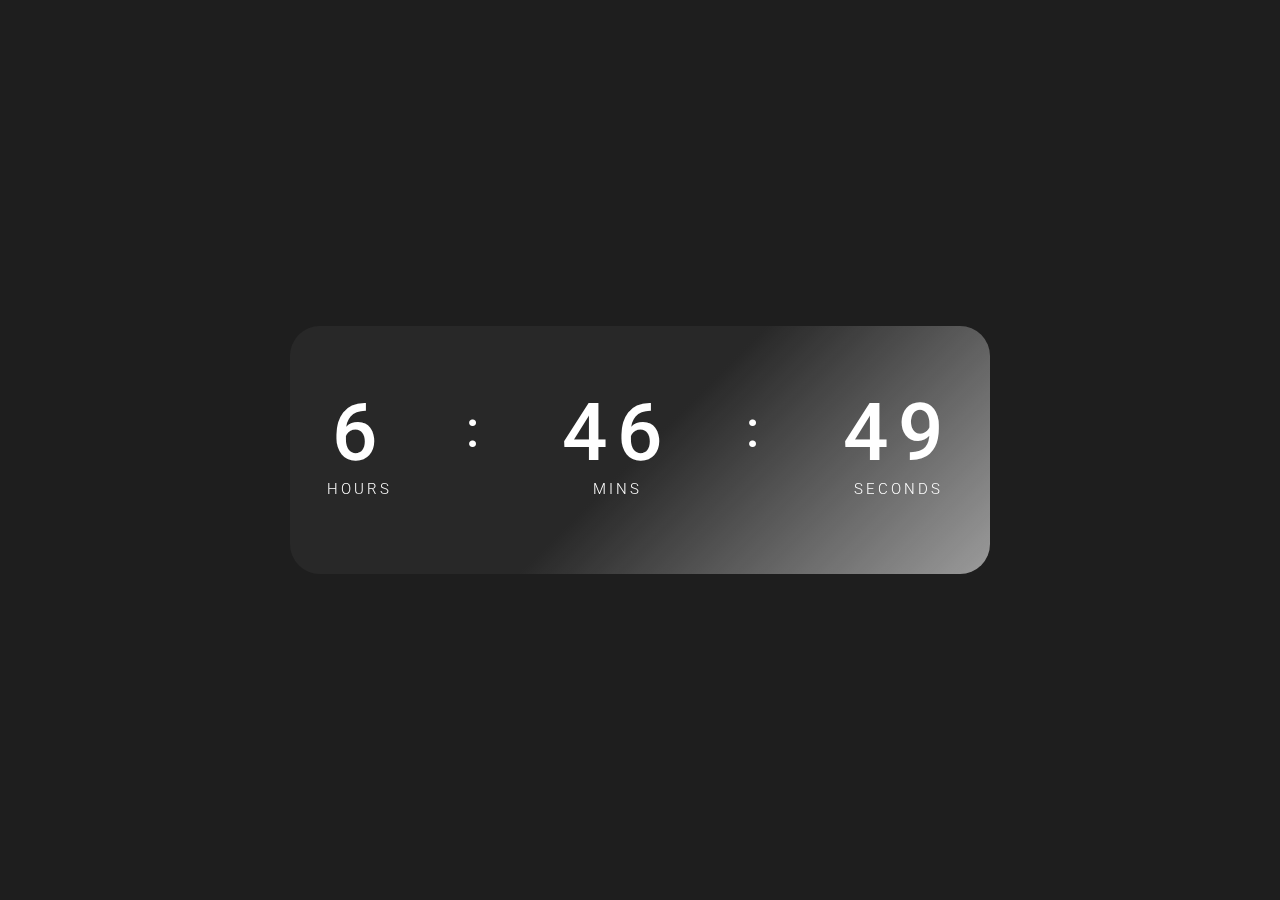
<file: DigitalClock/index.html>
<!DOCTYPE html>
<html lang="en">

<head>
    <meta charset="UTF-8">
    <meta name="viewport" content="width=device-width, initial-scale=1.0">
    <title>Digital Clock</title>
    <link rel="stylesheet" href="./style/style.css">
    <link rel="preconnect" href="https://fonts.googleapis.com">
    <link rel="preconnect" href="https://fonts.gstatic.com" crossorigin>
    <link
        href="https://fonts.googleapis.com/css2?family=Roboto:ital,wght@0,100;0,300;0,400;0,500;0,700;0,900;1,100;1,300;1,400;1,500;1,700;1,900&display=swap"
        rel="stylesheet">

</head>

<body>
    <div class="container">
        <div class="container-clock">
            <!--Hours--->
            <div>
                <span id="hours">20</span>
                <span class="text-clock">HOURS</span>
            </div>
            <p>:</p>
            <!--Minutes-->
            <div>
                <span id="mins">19</span>
                <span class="text-clock">MINS</span>
            </div>
            <p>:</p>
            <!--Seconds-->
            <div>
                <span id="seconds">45</span>
                <span class="text-clock">SECONDS</span>
            </div>
        </div>
    </div>
    <script src="./clock.js"></script>
</body>

</html>
</file>
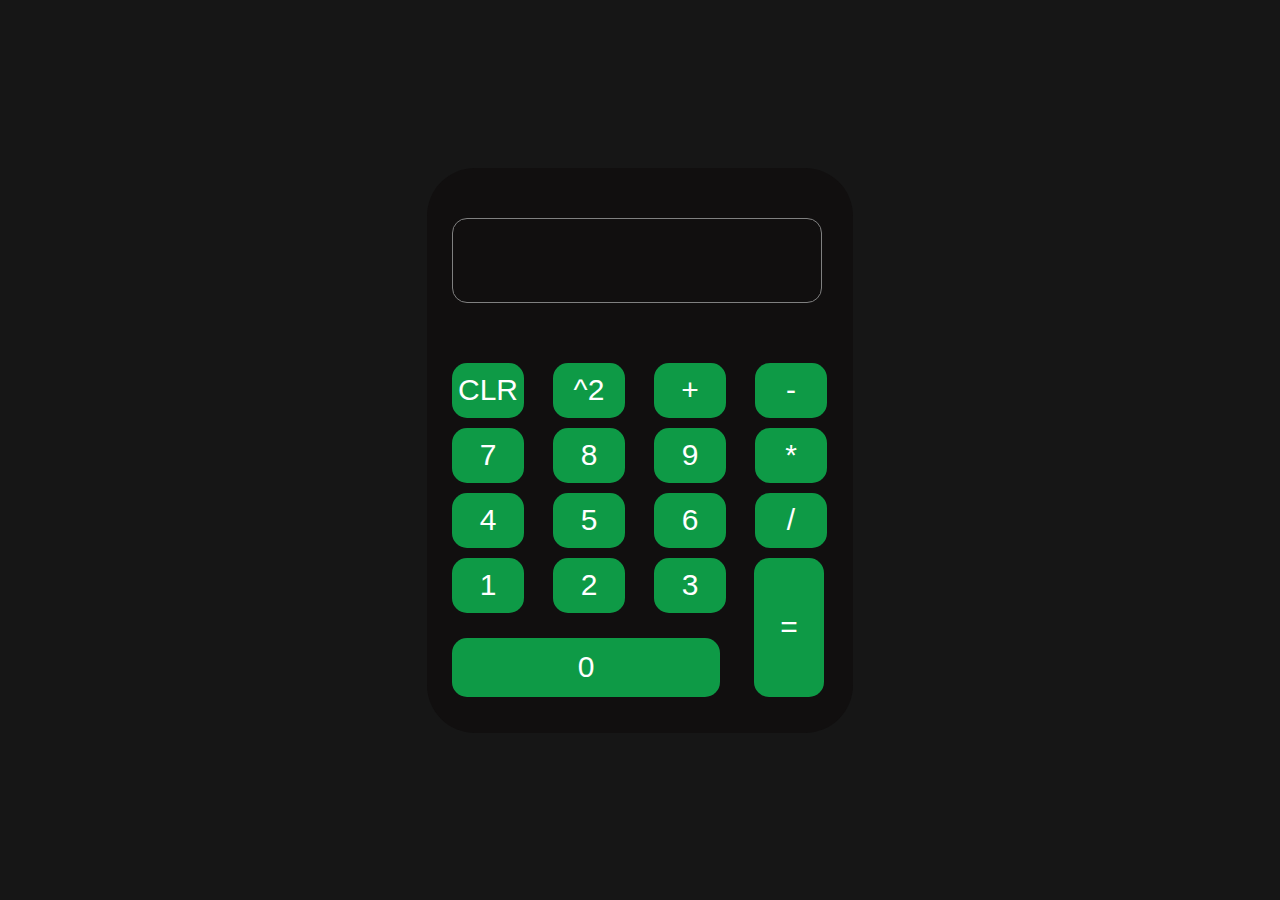
<file: KalkulatorHTML/index.html>
<!DOCTYPE html>
<html lang="en">

<head>
    <meta charset="UTF-8">
    <meta http-equiv="X-UA-Compatible" content="IE=edge">
    <meta name="viewport" content="width=device-width, initial-scale=1.0">
    <title>Kalkulator</title>
    <link rel="stylesheet" href="./css/style.css">

</head>

<body>
    <div class="container">
        <div class="container-kalk">
            <div class="container-kalk-screen">
                <div class="dzialanie" id="dzialanie">
                    <p></p>
                </div>
                <span class="znak"></span>
                <p class="currentNumber"></p>
            </div>
            <div class="container-kalk-button">

                <div class="clr-button">
                    <button class="clr">CLR</button>
                </div>

                <div class="liczba-button">
                    <button class="operator">^2</button>
                </div>

                <div class="plus-button">
                    <button class="operator">+</button>
                </div>
                <div class="minus-button">
                    <button class="operator">-</button>
                </div>
                <div class="liczba-button">

                    <button class="liczba">7</button>
                </div>
                <div class="liczba-button">
                    <button class="liczba">8</button>
                </div>
                <div class="liczba-button">

                    <button class="liczba">9</button>
                </div>
                <div class="mnozenie-button">
                    <button class="operator">*</button>
                </div>
                <div class="liczba-button">
                    <button class="liczba">4</button>
                </div>
                <div class="liczba-button">

                    <button class="liczba">5</button>
                </div>
                <div class="liczba-button">

                    <button class="liczba">6</button>
                </div>
                <div class="dzielenie-button">
                    <button class="operator">/</button>
                </div>
                <div class="liczba-button">

                    <button class="liczba">1</button>
                </div>
                <div class="liczba-button">

                    <button class="liczba">2</button>
                </div>
                <div class="liczba-button">

                    <button class="liczba">3</button>
                </div>
                <div class="rownanie-button">
                    <button class="rownanie">=</button>
                </div>
                <div class="liczba-button">
                    <button class="liczba" id="zero-button">0</button>
                </div>
            </div>
        </div>
    </div>

</body>
<script src="./kalkulator.js"></script>

</html>
</file>
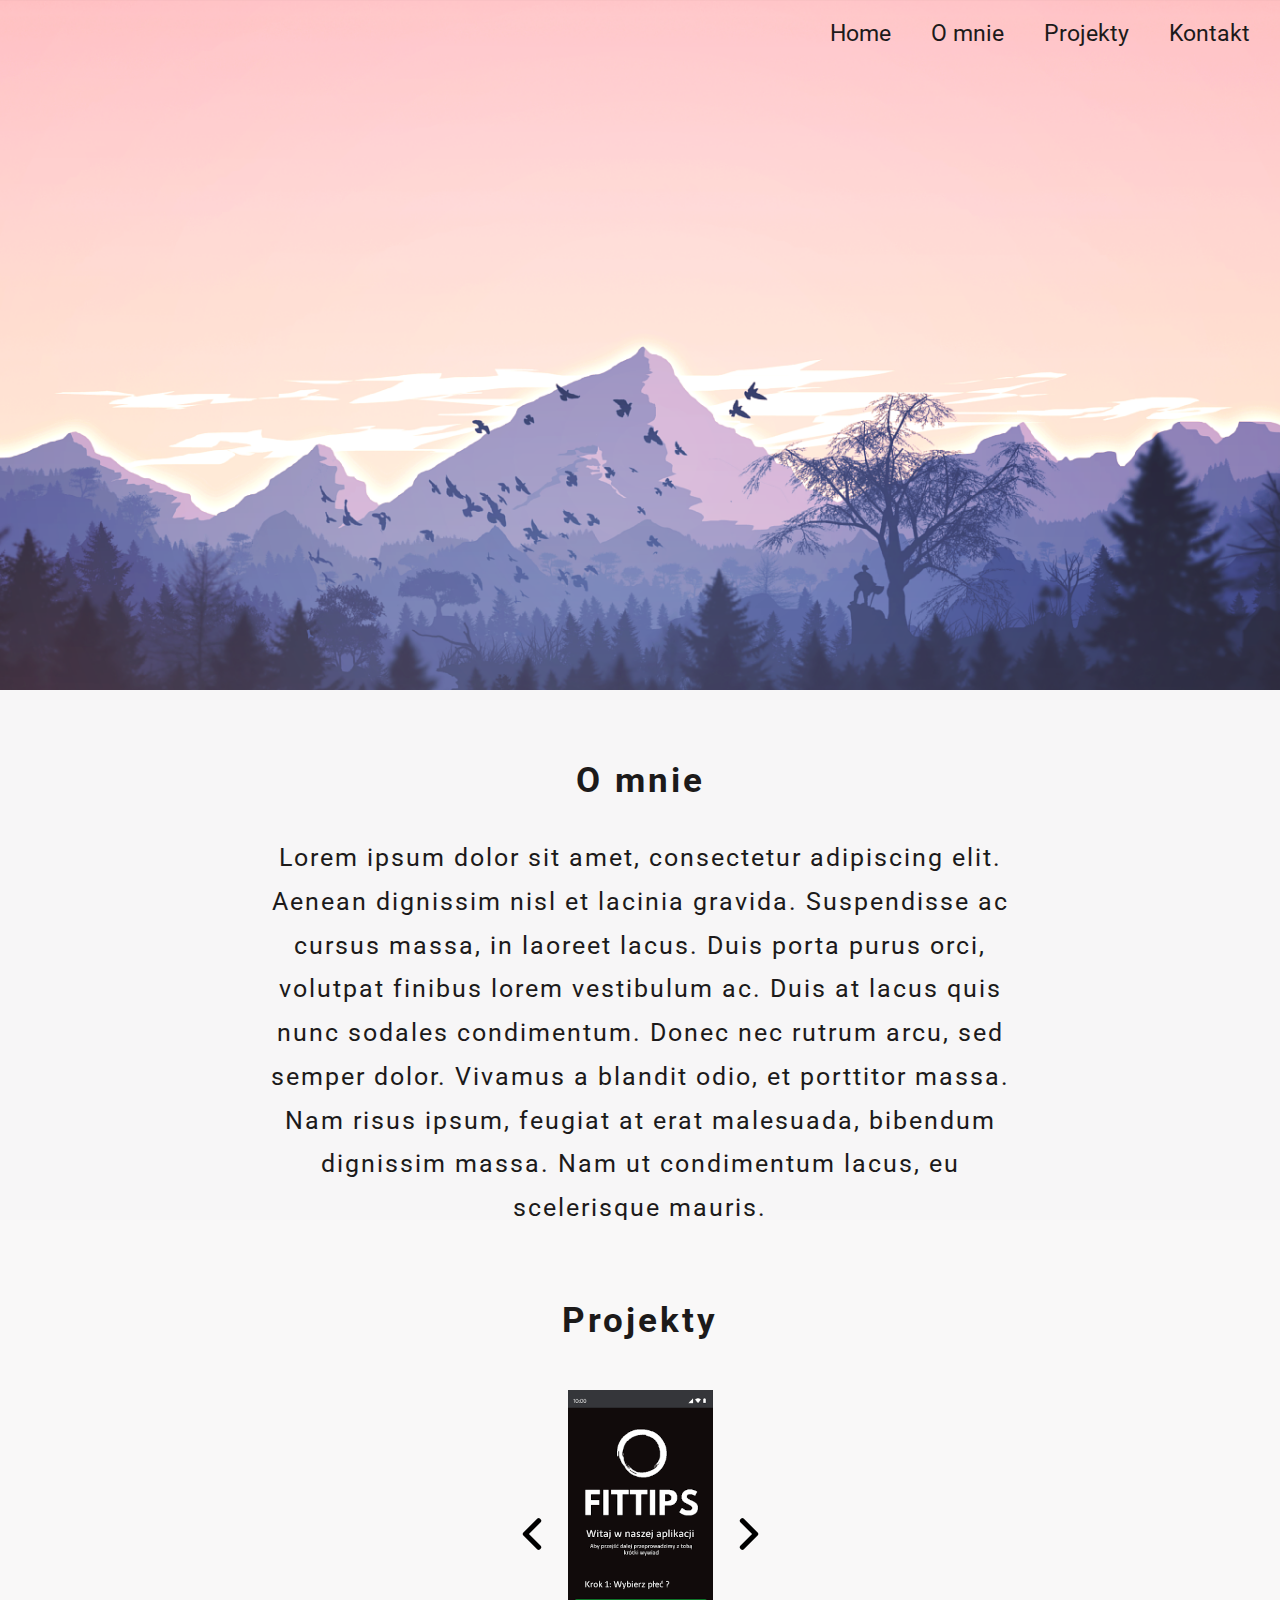
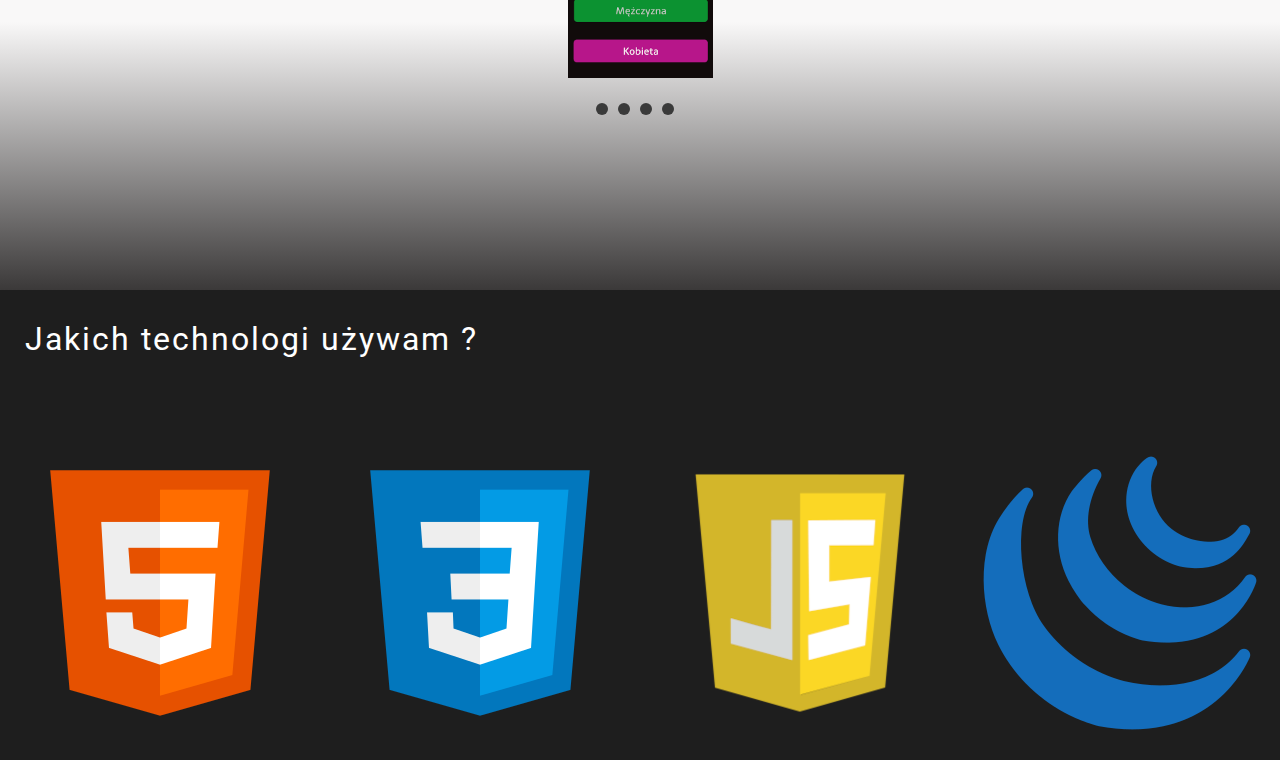
<file: portfolio/index.html>
<!DOCTYPE html>
<html lang="pl">
<head>
    <meta charset="UTF-8">
    <meta name="viewport" content="width=device-width, initial-scale=1.0">
    <title>Interaktywne Menu</title>
    <script src="https://code.jquery.com/jquery-3.7.1.js" integrity="sha256-eKhayi8LEQwp4NKxN+CfCh+3qOVUtJn3QNZ0TciWLP4=" crossorigin="anonymous"></script>
    <link rel="stylesheet" href="https://cdnjs.cloudflare.com/ajax/libs/font-awesome/6.6.0/css/all.min.css" integrity="sha512-Kc323vGBEqzTmouAECnVceyQqyqdsSiqLQISBL29aUW4U/M7pSPA/gEUZQqv1cwx4OnYxTxve5UMg5GT6L4JJg==" crossorigin="anonymous" referrerpolicy="no-referrer" />
    <link rel="stylesheet" href="./style/style.css">
    <link rel="stylesheet" href="./style/animation.css">
    <link rel="stylesheet" href="./style/responsive.css">
    <link rel="preconnect" href="https://fonts.googleapis.com">
    <link rel="preconnect" href="https://fonts.gstatic.com" crossorigin>
    <link href="https://fonts.googleapis.com/css2?family=Roboto:ital,wght@0,100;0,300;0,400;0,500;0,700;0,900;1,100;1,300;1,400;1,500;1,700;1,900&display=swap" rel="stylesheet">
    <script src="./divAnimation.js"></script>    
</head>
<body>
    <header class="header-logo">
        <nav class="header-nav" >
            <div class="container collapsible collapsible-expanded" >
            <i class="menu_icons fa-solid fa-bars"></i>
            <ul class="menu collapsible-content ">
                <li><a href="#">Home</a></li>
                <li><a href="#">O mnie</a></li>
                <li><a href="#">Projekty</a></li>
                <li><a href="#">Kontakt</a></li>
            </ul>
        </div>
        </nav>
        <div class="info"><p>Responsywne strony <br/>internetowe i<br/> aplikacje mobilne</p></div>
    </header>
    <main>
        <article class="about">
            <h1>O mnie</h1>
            <div class="about-info">
                <span>Lorem ipsum dolor sit amet, consectetur adipiscing elit. Aenean dignissim nisl et lacinia gravida. Suspendisse ac cursus massa, in laoreet lacus. Duis porta purus orci, volutpat finibus lorem vestibulum ac. Duis at lacus quis nunc sodales condimentum. Donec nec rutrum arcu, sed semper dolor. Vivamus a blandit odio, et porttitor massa. Nam risus ipsum, feugiat at erat malesuada, bibendum dignissim massa. Nam ut condimentum lacus, eu scelerisque mauris.</span>
                </div>
        </article>
        
            <div class="slider">
                <h1>Projekty</h1>
                <div id="left-arrow">
                    <img  src="./icon/left-arrow.png"  class="arrow arrow-left" alt="left-arrow"/>
                    <div class="slide-container">
                        <img id="slide1" src="./img/app.png" alt="" class="slide active"/>
                        <img id="slide2" src="./img/calc.png" alt="" class="slide"/>
                        <img id="slide3" src="./img/cameleon_syslog.png" alt="" class="slide"/>
                        <img id="slide4" src="./img/digital_clock.png" alt="" class="slide"/>
                    </div>
                    <img src="./icon/right-arrow.png" class="arrow arrow-right" alt="right-arrow"/>
                </div>
                <div id="bottom-panel">
                    <div class="kropki">
                        <div id="dot1" class="dotts"></div>
                        <div id="dot2" class="dotts"></div>
                        <div id="dot3" class="dotts"></div>
                        <div id="dot4" class="dotts"></div>
                    </div>
                </div>
            </div>
            <article class="technology">
                <h2>Jakich technologi używam ?</h2>
                <div class="container-img">
                    <div class="tech-html">
                        <img src="./img/icons8-html-logo-310.png"  alt="">
                    </div>
                    <div class="tech-css">
                        <img src="./img/icons8-css-logo-310.png" alt="">
                    </div>
                    <div class="tech-js">
                        <img src="./img/javascript-logo-javascript-icon-transparent-free-png.png" alt="">
                    </div>
                    <div class="tech-jqerry">
                        <img src="./img/icons8-jquery-310.png" alt="">
                    </div>
                </div>
            </article>
    </main>    
    <script src="./slider.js"></script>
</body>
</html>
</file>
<file: DigitalClock/style/style.css>
* {
    padding: 0;
    margin: 0;
    box-sizing: border-box;
}

body {
    background-color: #1e1e1e;
    display: flex;
    justify-content: center;
    align-items: center;
    height: 100vh;
}

.container {
    display: flex;
}



.container-clock {
    display: flex;
    height: 248px;
    width: 700px;
    border: none;
    border-radius: 30px;
    background: linear-gradient(135deg, #741313 50%, rgb(158, 154, 154));
    filter: grayscale(100%);
    justify-content: space-around;


}

.container-clock span {
    display: flex;
    justify-content: center;
    align-items: center;
    color: white;

}

#hours,
#mins,
#seconds {
    color: white;
    font-size: 80px;
    letter-spacing: 10px;
    font-family: "Roboto", sans-serif;
    font-weight: 500;
    font-style: normal;
    margin-top: 60px;
}

.text-clock {
    font-size: 15px;
    letter-spacing: 3px;
    font-family: "Roboto", sans-serif;
    font-weight: 300;
    font-style: normal;
}

p {
    color: white;
    font-size: 50px;
    letter-spacing: 10px;
    font-family: "Roboto", sans-serif;
    font-weight: 500;
    font-style: normal;
    margin-top: 75px;
}
</file>
<file: KalkulatorHTML/css/style.css>
* {
    padding: 0;
    box-sizing: border-box;
    margin: 0;
}

body {
    background-color: #161616;
    display: flex;
    justify-content: center;
    align-items: center;
    height: 100vh;
    color: white;
}

.container {
    display: flex;
}

.container-kalk {
    height: 565px;
    width: 426px;
    background-color: #110f0f;
    border-radius: 48px;
}

.container-kalk-screen {
    display: flex;
    justify-content: center;
    align-items: center;
    margin-top: 50px;
    border: 1px solid grey;
}

.container-kalk-screen,
button {
    height: 85px;
    width: 370px;
    margin-left: 25px;
    border-radius: 15px;
}

.del-button,
.clr-button,
.plus-button,
.minus-button,
.liczba-button,
.mnozenie-button,
.dzielenie-button {
    display: inline-block;
}

.del,
.clr,
.operator,
button {
    width: 72px;
    height: 55px;
    color: white;
    background-color: #0e9a46;
    margin-top: 45px;
    margin-left: 25px;
    border: none;
    font-size: 30px;
}

.liczba,
.operator,
.rownanie {
    margin-top: 10px;
}

.rownanie-button {
    float: right;
    margin-right: 29px;
}

.rownanie {
    height: 139px;
    width: 70px;
    background-color: #0e9a46;
    color: white;
    border: none;
    font-size: 30px;
    margin-left: 25px;
}

#zero-button {
    height: 59px;
    width: 268px;
    background-color: #0e9a46;
    font-size: 30px;
    border: none;
    color: white;
    margin-left: 25px;
    margin-top: 25px;
}

.container-kalk-button {
    margin-top: 15px;
}

p,
.znak {
    font-size: 30px;
}

button:hover {
    opacity: 0.7;
    cursor: pointer;
}

button {
    transition-delay: 0.5ms;
    transition-duration: 0.5s;
    transition-timing-function: ease-out;
}
</file>
<file: portfolio/style/style.css>
*{
    padding: 0;
    margin: 0;
    box-sizing: border-box;
}
body{
    width: 100%;
    background-color: #1E1E1E;
    color: #1C1A1A;
    font-family: "Roboto", sans-serif;
    font-style: normal;
}
.header-logo{
    width: 100%;
    height: 690px;
    background-image: url("./../img/logo.png");
    background-repeat: no-repeat;
    background-size: cover;
    text-align:center;
    background-attachment: fixed;
    background-position: center;
}
/*Hamburger menu style*/
.header-nav{
    padding: 10px;
    display: flex;
    justify-content: right;
}

.container{
    display: flex;
    justify-content: space-between;
    align-items: center;
}
.menu_icons{
    font-size: 35px;
    color: white;
    border: 1px white solid;
    padding: .5rem 1.5rem;
    border-radius:3px;
    cursor: pointer;
    display: none;   
}
.menu{
    
    list-style-type: none;
    display: flex;
    margin: 0;
    padding: 0;
}

.menu li{
    margin: 0 10px;
    padding: 10px;
}
.menu a{
    font-weight: 400;
    text-decoration: none;
    color: #1C1A1A;
    font-size: 23px;
    display: block;
}
.collapsible-content{
    max-height:0;
    overflow: 0;
}
.collapsible-expanded .collapsible-content{
    max-height: 100vh;
}
.collapsible-expanded .menu_icons{
    box-shadow: 0 0 3px 2px white;
}
/* Style of main header page */
.info{
    font-weight: 100;
    font-size: 48px;
    letter-spacing: 2px;
    text-transform: uppercase;
    position: absolute;
    white-space: nowrap;
}

.info p{
    position: relative;
    margin-top: 60px;
    display: inline-block;
    left: -100%;
}
/* Style of about page */
.about{
    width: 100%;
    height: 530px;
    background-color: #F7F6F7;
}

h1{
    text-align: center;
    font-size: 35px;
    letter-spacing: 3px;
    padding-top: 2em;
}
.about-info{
width: 100%;
line-height: 1.75em;
letter-spacing: 2px;
text-align: center;
padding-left: 10em;
padding-right: 10em;
margin-top: 35px;
font-size: 25px;
}
main{
    display: flex;
    flex-direction: column;
    align-items: center;
}
/*Section style of project */
.slider {
    width: 100%;
    height: 670px;
    background: linear-gradient(#F9F8F8 60%, #3B3939);
    display: flex;
    flex-direction: column;
    align-items: center;
    justify-content: center;
    position: relative;
}

.slider h1 {
    position: absolute;
    top: 10px;
    text-align: center;
    width: 100%;
}

.slider #left-arrow {
    display: flex;
    justify-content: center;
    align-items: center;
    width: 100%;
}

.slider .slide {
    display: none;
    flex: 1;
    width: 100%;
    max-width: 600px;
}

.slider .slide.active {
    display: block;
}

.slider #bottom-panel {
    display: flex;
    justify-content: center;
    margin-top: 20px;
}

.kropki {
    display: flex;
    padding: 5px 10px;
}

.kropki .dotts {
    width: 12px;
    height: 12px;
    background-color: #3a3a3a;
    display: inline-block;
    border-radius: 50%;
    margin-right: 10px;
    cursor: pointer;
}
.arrow {
    margin: 0 20px;
    cursor: pointer;
}

/* Section style of technology */
.technology{
    width: 100%;
    height: 470px;
    color: white;
    
}
h2{
    letter-spacing: 2px;
    font-size: 32px;
    font-weight: 400;
    font-style: normal;
    margin: 30px 25px;
}
.container-img{
    display: flex;
    justify-content: space-around;
    align-items: center;
    margin-top: 5em;
}
</file>
<file: portfolio/style/animation.css>
/*Carrousel Menu*/

/*Shadow technology*/
.container-tech ,.tech-html,.tech-css,.tech-js,.tech-jqerry{
    cursor: pointer;
}
img:hover{
    transition-duration: 0.5s;
    transition-delay: 2ms;
    transition-timing-function: ease-in-out;

}
.tech-html img:hover{
    filter: drop-shadow(0.25em 0.5em 3em #E65100);
}
.tech-css img:hover{
    filter: drop-shadow(0.25em 0.5em 3em #0277BD);
}
.tech-js img:hover{
    filter: drop-shadow(0.25em 0.5em 3em #E2E60F);
}
.tech-jqerry img:hover{
    filter: drop-shadow(0.25em 0.5em 3em #146DBB);
}
</file>
<file: portfolio/style/responsive.css>
/* Responsive */
@media screen and (max-width:768px) {
    /* Responsive menu */
    .menu{
        display: none;
        flex-direction: column;
        width: 100%;
    }
    .menu li{
        text-align: center;
        margin: 0;
    }
    .menu_icons{
        display: block;
    }
    .info {
        display: none;
    }
    /* Responsive About */
    .about-info{
        font-size: 15px;
        margin-top: 15px;
        padding-left: 1.2em;
        padding-right: 1.2em;
    }
    /* Responsive technology */
    .container-img{
        flex-wrap: wrap;
    }
     h2{
        font-size: 25px;
     }
}
</file>
